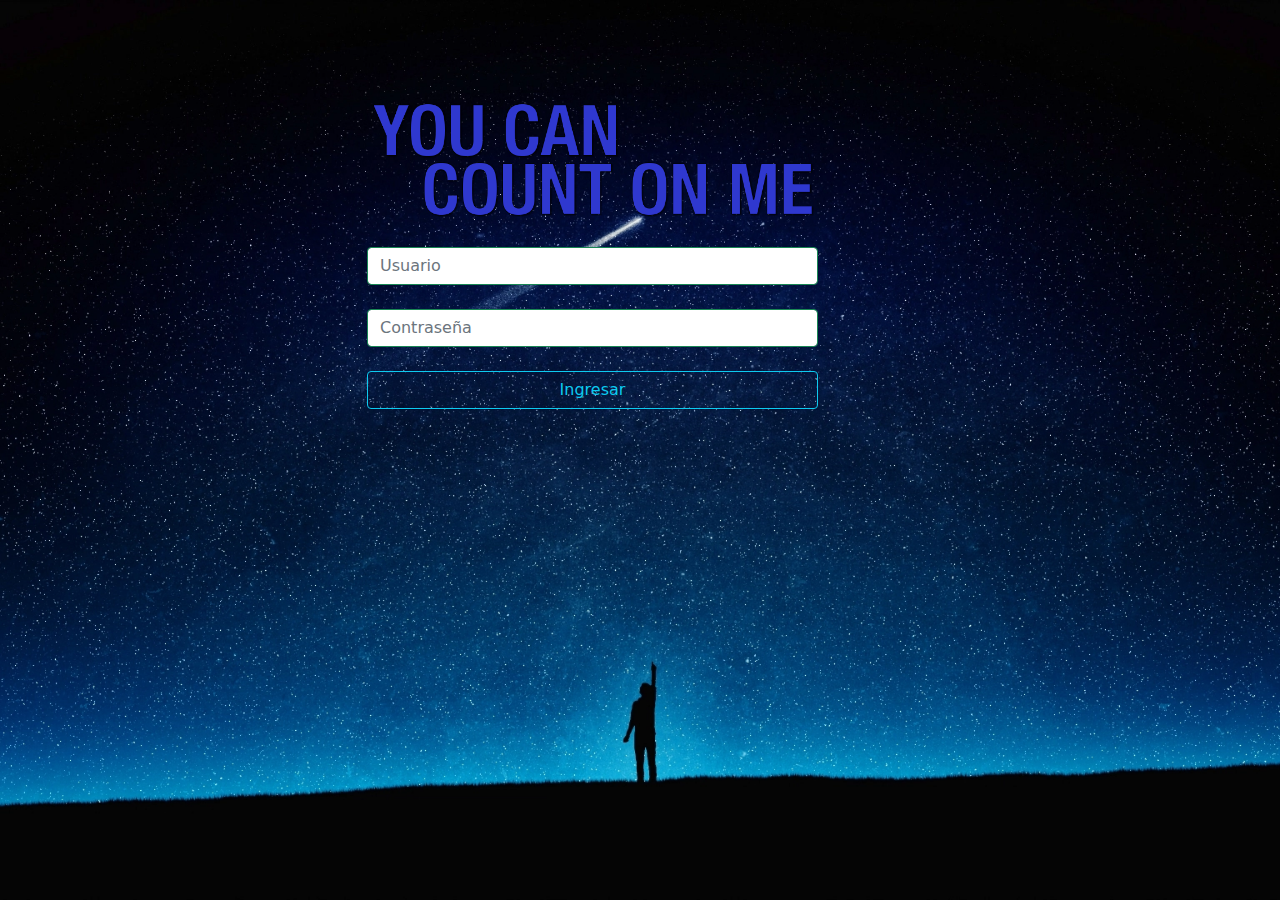
<file: Index.html>
<!DOCTYPE html>
<html lang="en">
<head>
    <meta charset="UTF-8">
    <meta http-equiv="X-UA-Compatible" content="IE=edge">
    <meta name="viewport" content="width=device-width, initial-scale=1.0">
    <title>Login</title>
</head>
<link rel="stylesheet" href="css/bootstrap.css">
<link rel="icon" href="img/12148purpleheart_110423.ico">

<script src="js/logeo.js"></script>

<body><br><br><br>

    <div class="container">
        
        <div class="row">

            <div class="col-sm-3"></div>
            <div class="col-sm-5">
              <img src="./img/Login.png" class="img-fluid" >     
            
                <input type="text" placeholder="Usuario" class="form-control border-success " id="user"><br>
                <input type="password" placeholder="Contraseña" class="form-control border-success " id="pass"><br>
                <button class="btn btn-outline-info w-100" onclick="ingresar()"> Ingresar</button>
                <br><br>
            </div>
            <div class="col-sm-3"></div>
        </div>
   
    </div>
    
</body>
</html>
</file>
